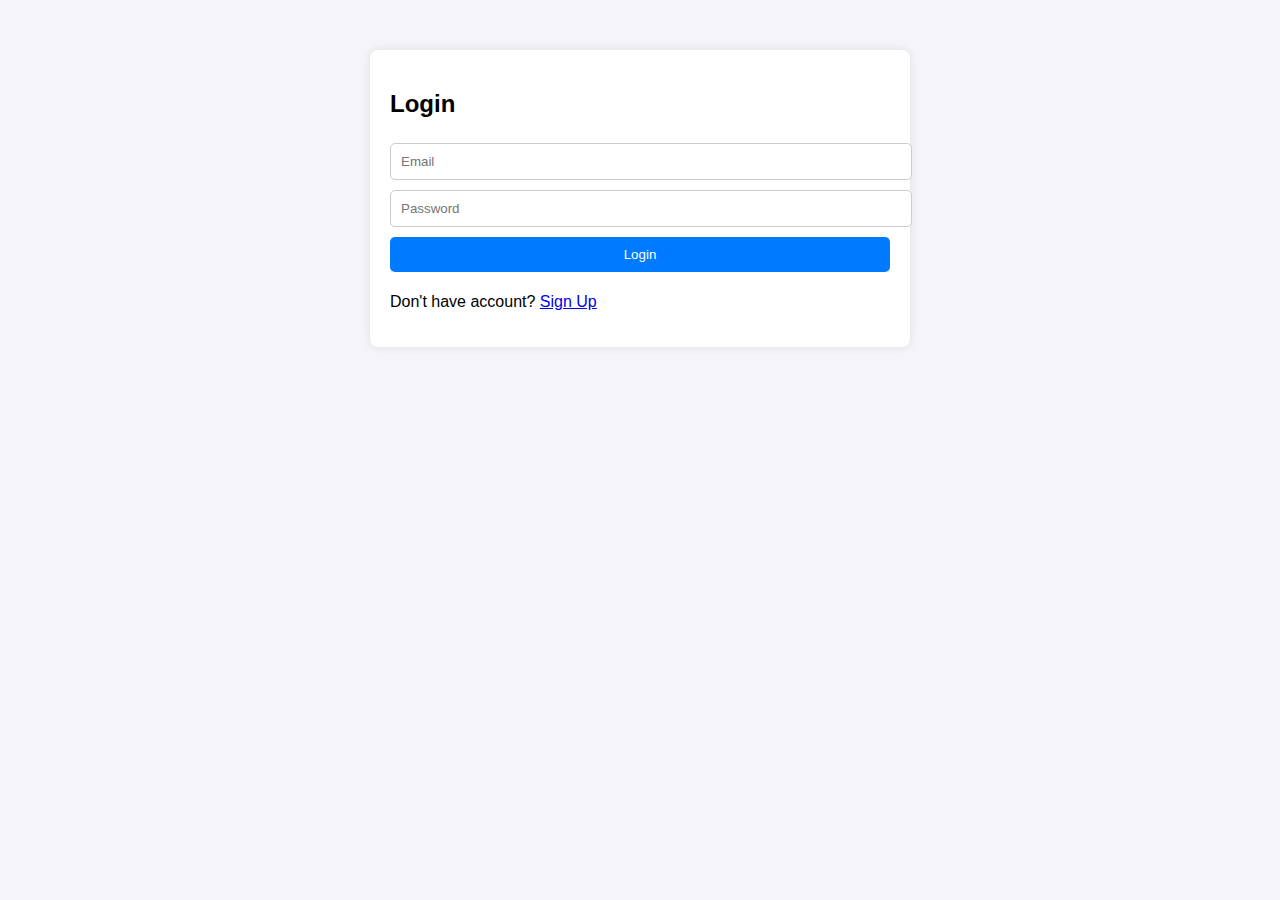
<file: index.html>
<!DOCTYPE html>
<html>
<head>
    <title>Login</title>
    <link rel="stylesheet" href="style.css">
</head>
<body>
<div class="container">
    <h2>Login</h2>
    <input type="email" id="email" placeholder="Email">
    <input type="password" id="password" placeholder="Password">
    <button onclick="login()">Login</button>
    <p>Don't have account? <a href="signup.html">Sign Up</a></p>
</div>
<script src="script.js"></script>
</body>
</html>
</file>
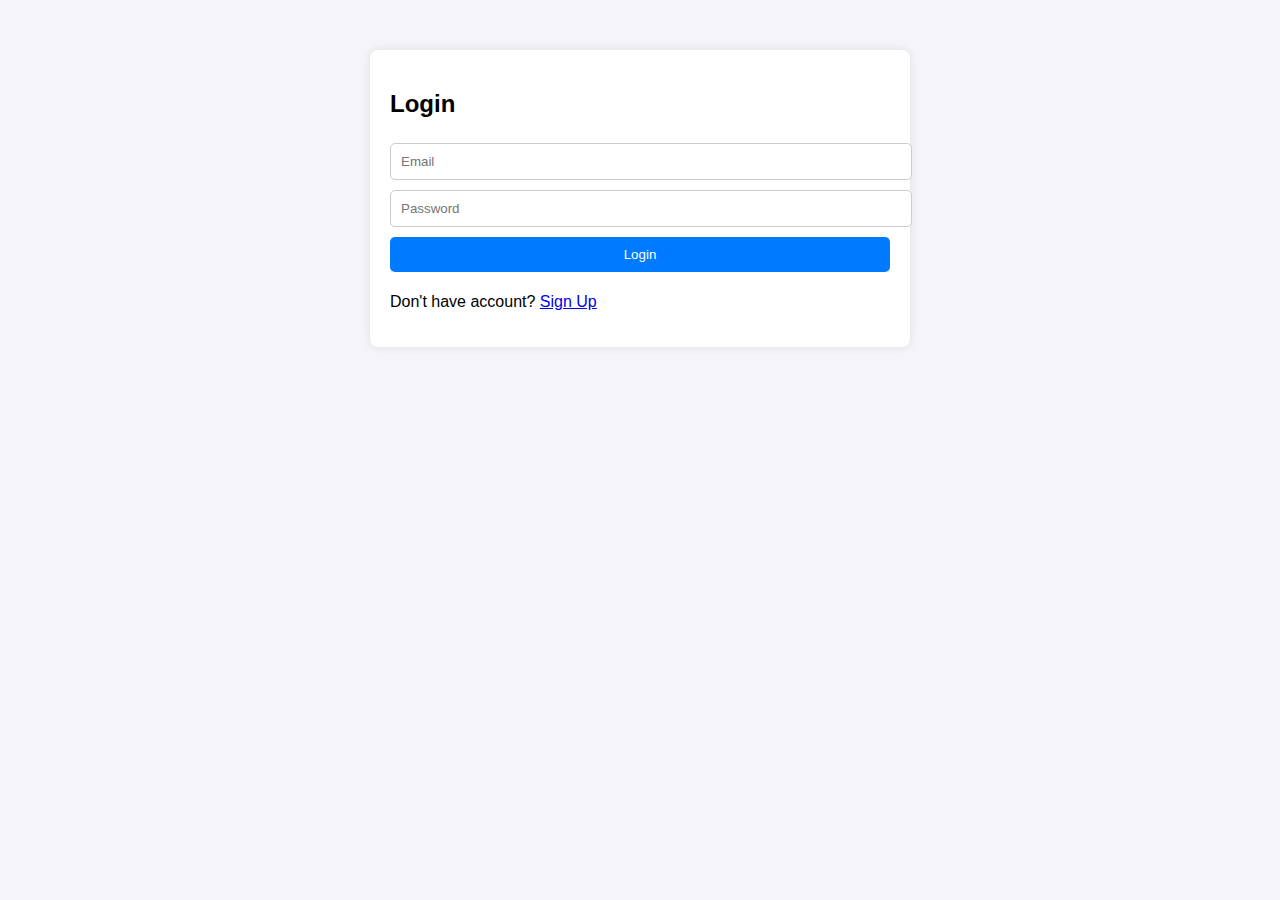
<file: public/index.html>
<!DOCTYPE html>
<html>
<head>
    <title>Login</title>
    <link rel="stylesheet" href="style.css">
</head>
<body>
<div class="container">
    <h2>Login</h2>
    <input type="email" id="email" placeholder="Email">
    <input type="password" id="password" placeholder="Password">
    <button onclick="login()">Login</button>
    <p>Don't have account? <a href="signup.html">Sign Up</a></p>
</div>
<script src="script.js"></script>
</body>
</html>
</file>
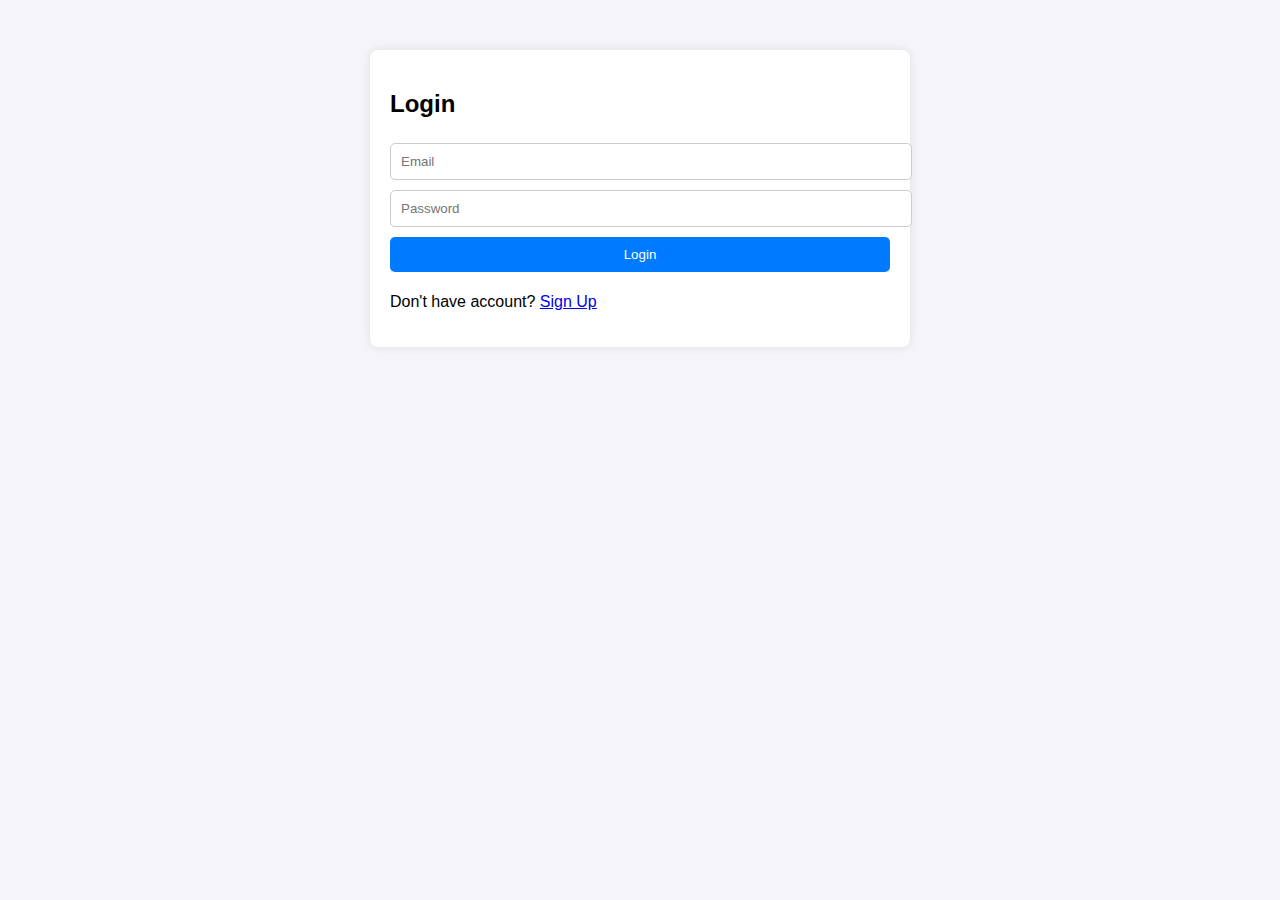
<file: dashboard.html>
<!DOCTYPE html>
<html>
<head>
    <title>Dashboard</title>
    <link rel="stylesheet" href="style.css">
</head>
<body>
<nav>
    Dashboard <span onclick="logout()">Logout</span>
</nav>
<div class="container">
    <!-- Notifications -->
    <h3>Notifications:</h3>
    <div id="notifications"></div>

    <!-- User Code -->
    <h3>Your Code:</h3>
    <p id="userCode"></p>

    <!-- Assigned Ads -->
    <h3>Ads:</h3>
    <div id="ads"></div>

    <!-- Admin Panel -->
    <div id="adminTab" class="tab" style="display:none;">
        <h2>Admin Panel</h2>

        <!-- Users List -->
        <h3>All Users:</h3>
        <div id="adminData"></div>

        <!-- Send Notification -->
        <h3>Send Notification:</h3>
        <input type="email" id="targetEmail" placeholder="User Email">
        <textarea id="message" placeholder="Message"></textarea>
        <button onclick="sendNotification()">Send</button>

        <!-- Add / Remove Ads -->
        <h3>Add / Remove Ads:</h3>
        <input type="text" id="newAdLink" placeholder="Ad Link">
        <textarea id="newAdDesc" placeholder="Ad Description"></textarea>
        <button onclick="addAd()">Add Ad</button>
        <h4>Existing Ads:</h4>
        <div id="existingAds"></div>
    </div>
</div>

<script src="script.js"></script>
<script>
function logout(){ 
    localStorage.removeItem('currentUserEmail'); 
    window.location.href="index.html"; 
}
window.onload = loadDashboard;
</script>
</body>
</html>
</file>
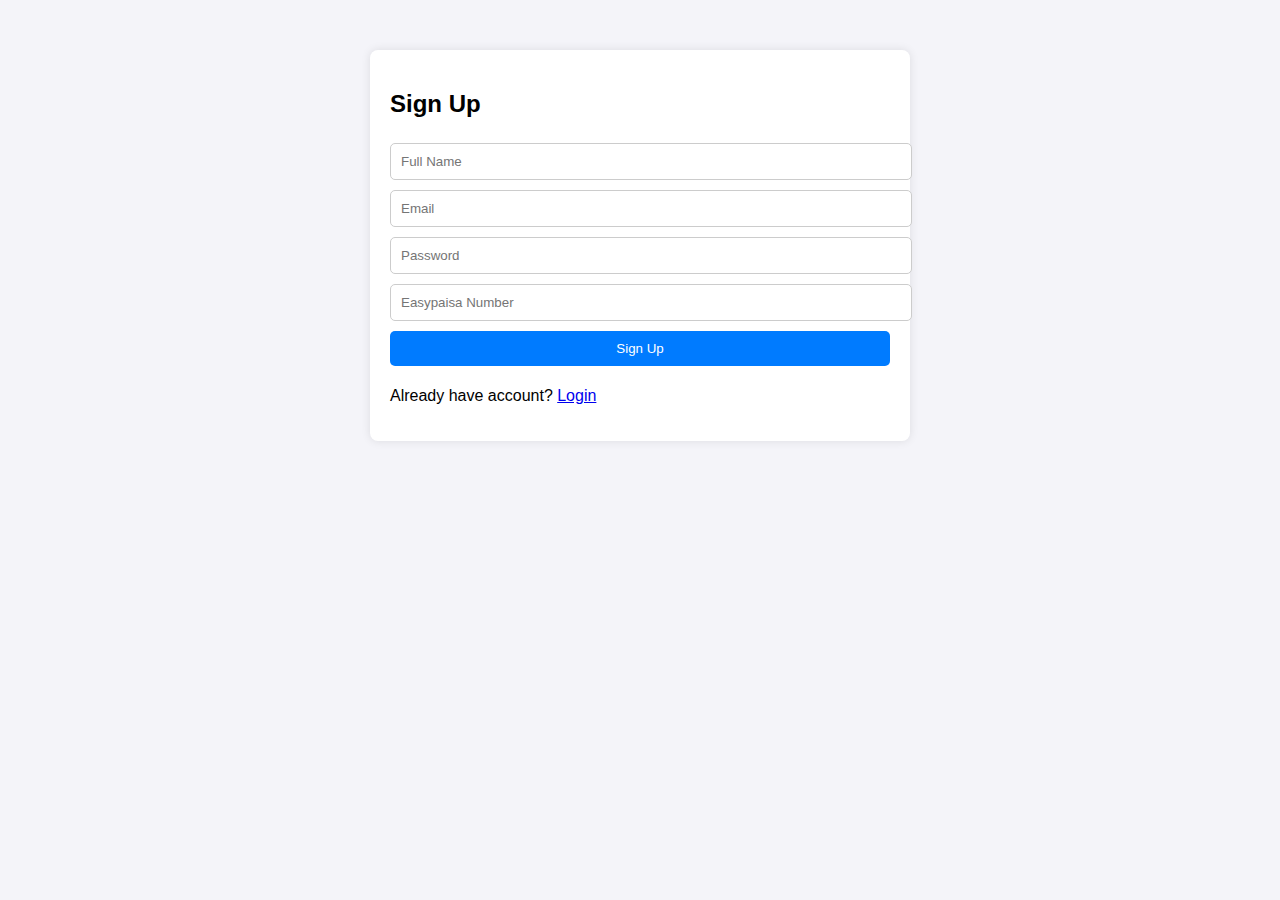
<file: signup.html>
<!DOCTYPE html>
<html>
<head>
    <title>Sign Up</title>
    <link rel="stylesheet" href="style.css">
</head>
<body>
<div class="container">
    <h2>Sign Up</h2>
    <input type="text" id="name" placeholder="Full Name">
    <input type="email" id="email" placeholder="Email">
    <input type="password" id="password" placeholder="Password">
    <input type="text" id="easypaisa" placeholder="Easypaisa Number">
    <button onclick="signup()">Sign Up</button>
    <p>Already have account? <a href="index.html">Login</a></p>
</div>
<script src="script.js"></script>
</body>
</html>
</file>
<file: style.css>
body {
    font-family: Arial, sans-serif;
    background: #f4f4f9;
    margin: 0;
    padding: 0;
}
.container {
    max-width: 500px;
    margin: 50px auto;
    background: white;
    padding: 20px;
    border-radius: 8px;
    box-shadow: 0 0 10px rgba(0,0,0,0.1);
}
input, button, textarea {
    width: 100%;
    padding: 10px;
    margin: 5px 0;
    border-radius: 5px;
    border: 1px solid #ccc;
}
button {
    background: #007bff;
    color: white;
    border: none;
    cursor: pointer;
}
button:hover {
    background: #0056b3;
}
nav {
    background: #007bff;
    color: white;
    padding: 10px;
    text-align: center;
}
nav span {
    float: right;
    cursor: pointer;
}
.tab {
    display: none;
}
.tab.active {
    display: block;
}
.ads-item {
    background: #f9f9f9;
    margin: 10px 0;
    padding: 10px;
    border-radius: 5px;
}
.notification {
    background: #ffecb3;
    padding: 10px;
    margin-bottom: 10px;
    border-radius: 5px;
}
</file>
<file: public/style.css>
body {
    font-family: Arial, sans-serif;
    background: #f4f4f9;
    margin: 0;
    padding: 0;
}
.container {
    max-width: 500px;
    margin: 50px auto;
    background: white;
    padding: 20px;
    border-radius: 8px;
    box-shadow: 0 0 10px rgba(0,0,0,0.1);
}
input, button, textarea {
    width: 100%;
    padding: 10px;
    margin: 5px 0;
    border-radius: 5px;
    border: 1px solid #ccc;
}
button {
    background: #007bff;
    color: white;
    border: none;
    cursor: pointer;
}
button:hover {
    background: #0056b3;
}
nav {
    background: #007bff;
    color: white;
    padding: 10px;
    text-align: center;
}
nav span {
    float: right;
    cursor: pointer;
}
.tab {
    display: none;
}
.tab.active {
    display: block;
}
.ads-item {
    background: #f9f9f9;
    margin: 10px 0;
    padding: 10px;
    border-radius: 5px;
}
.notification {
    background: #ffecb3;
    padding: 10px;
    margin-bottom: 10px;
    border-radius: 5px;
}
</file>
